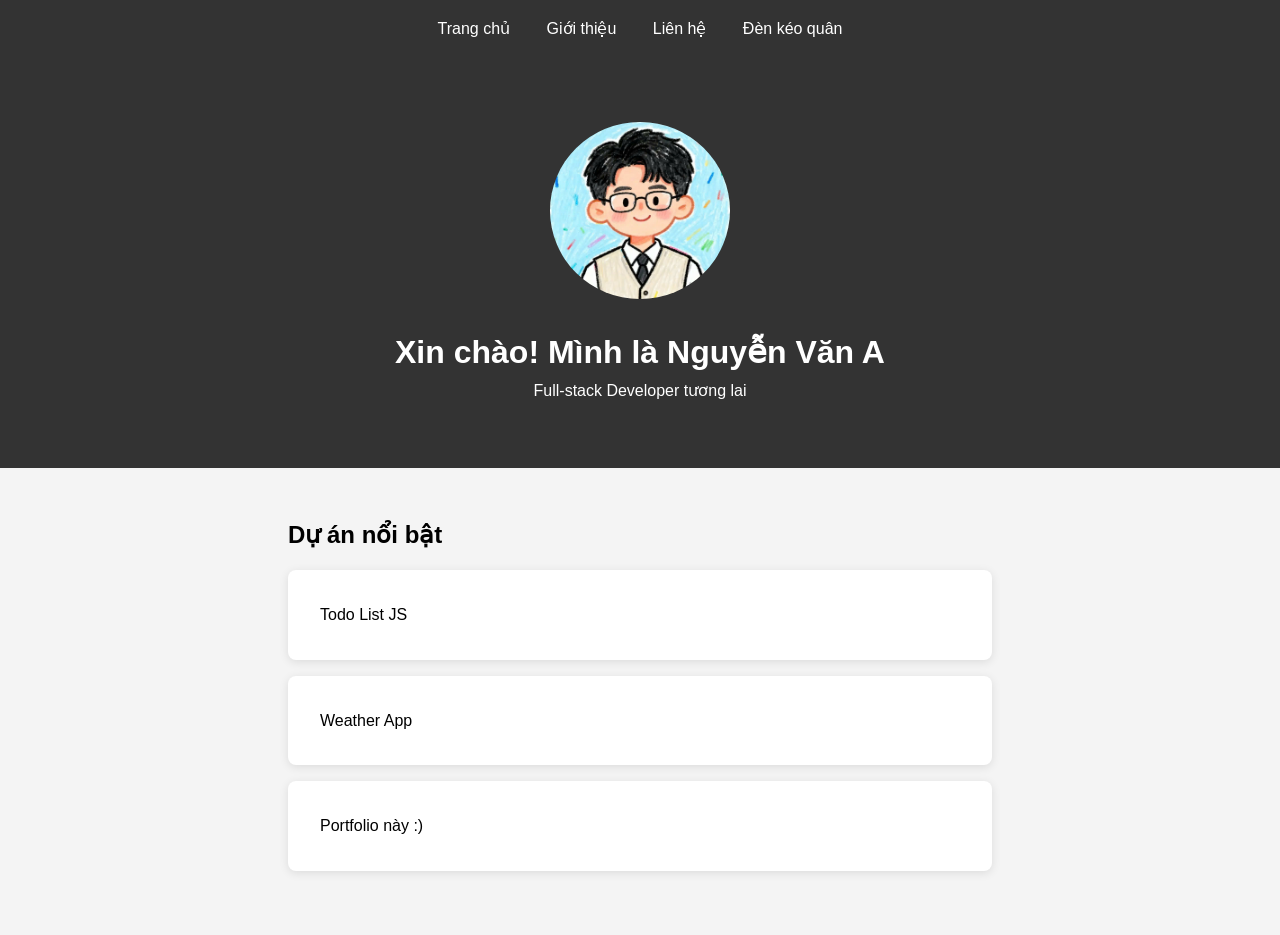
<file: index.html>
<!DOCTYPE html>
<html lang="vi">
<head>
    <meta charset="UTF-8">
    <meta name="viewport" content="width=device-width, initial-scale=1.0">
    <title>Nguyễn Văn A - Portfolio</title>
    <link rel="stylesheet" href="style.css">
</head>

<body>

<nav>
    <a href="index.html">Trang chủ</a>
    <a href="about.html">Giới thiệu</a>
    <a href="contact.html">Liên hệ</a>
    <a href="lantern.html">Đèn kéo quân</a>
</nav>

<header>

    <img src="avatar.jpg" alt="Avatar" width="180" style="border-radius:50%; margin-bottom:20px;">

    <h1>Xin chào! Mình là Nguyễn Văn A</h1>

    <p>Full-stack Developer tương lai</p>

</header>

<section>

    <h2>Dự án nổi bật</h2>

    <div class="project">Todo List JS</div>

    <div class="project">Weather App</div>

    <div class="project">Portfolio này :)</div>

</section>

<script src="script.js">

</body>
</html>
</file>
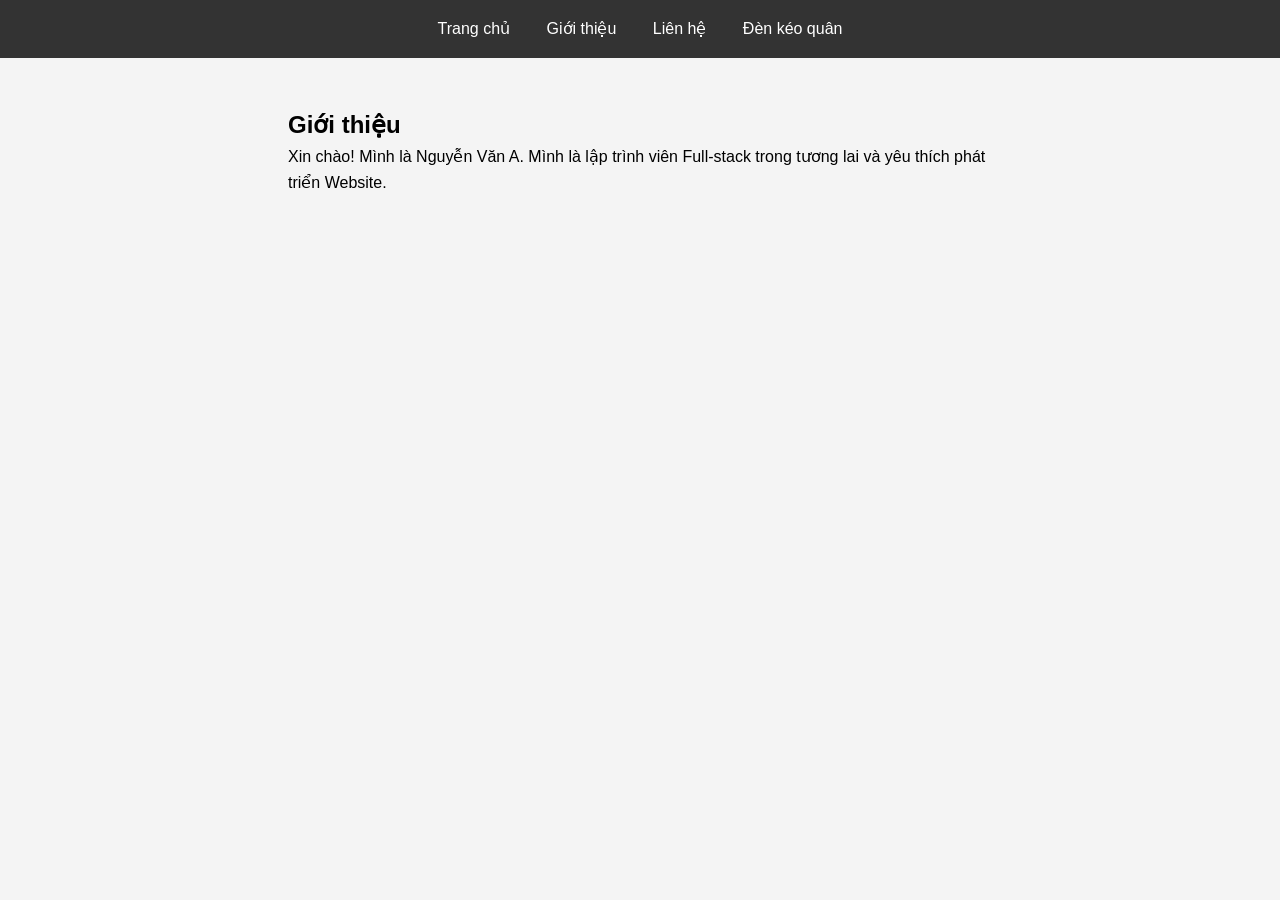
<file: about.html>
<!DOCTYPE html>
<html lang="vi">

<head>
<meta charset="UTF-8">
<title>Giới thiệu</title>

<link rel="stylesheet" href="style.css">

</head>

<body>

<nav>

<a href="index.html">Trang chủ</a>
<a href="about.html">Giới thiệu</a>
<a href="contact.html">Liên hệ</a>
<a href="lantern.html">Đèn kéo quân</a>

</nav>

<section>

<h1>Giới thiệu</h1>

<p>

Xin chào!

Mình là Nguyễn Văn A.

Mình là lập trình viên Full-stack trong tương lai và yêu thích phát triển Website.

</p>

</section>

</body>

</html>
</file>
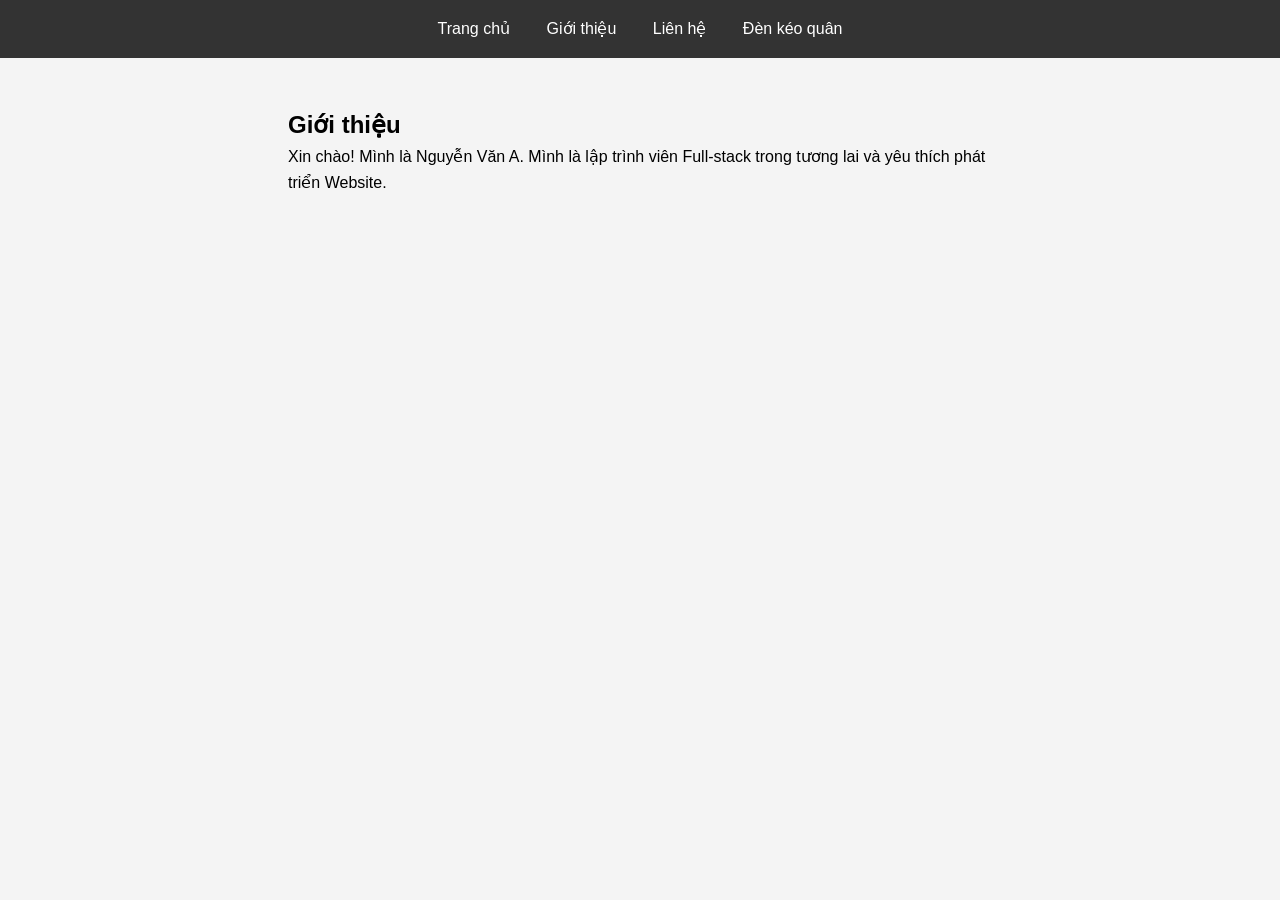
<file: contact.html>
<!DOCTYPE html>
<html lang="vi">

<head>
<meta charset="UTF-8">
<title>Giới thiệu</title>

<link rel="stylesheet" href="style.css">

</head>

<body>

<nav>

<a href="index.html">Trang chủ</a>
<a href="about.html">Giới thiệu</a>
<a href="contact.html">Liên hệ</a>
<a href="lantern.html">Đèn kéo quân</a>

</nav>

<section>

<h1>Giới thiệu</h1>

<p>

Xin chào!

Mình là Nguyễn Văn A.

Mình là lập trình viên Full-stack trong tương lai và yêu thích phát triển Website.

</p>

</section>

</body>

</html>
</file>
<file: style.css>
*{
    margin:0;
    padding:0;
    box-sizing:border-box;
}

body{
    font-family:'Segoe UI',sans-serif;
    line-height:1.6;
    background:#f4f4f4;
}

nav{
    background:#333;
    padding:1rem;
    text-align:center;
}

nav a{
    color:white;
    margin:0 1rem;
    text-decoration:none;
}

header{
    text-align:center;
    padding:4rem 2rem;
    background:#333;
    color:white;
}

header img{
    margin-bottom:20px;
}

section{
    padding:3rem;
    max-width:800px;
    margin:auto;
}

.project{
    background:white;
    padding:2rem;
    margin:1rem 0;
    border-radius:8px;
    box-shadow:0 2px 10px rgba(0,0,0,0.1);
}
</file>
